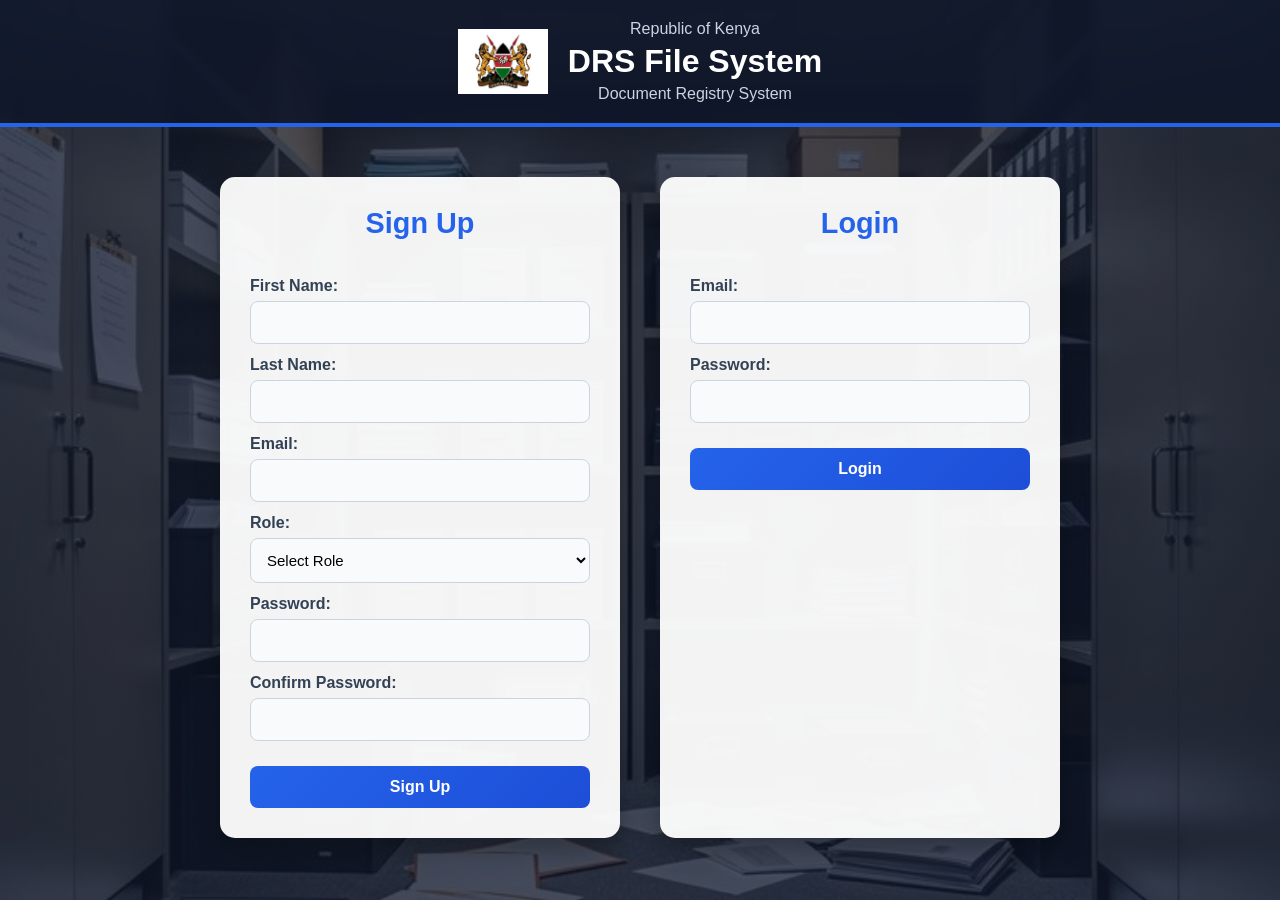
<file: Frontend/index.html>
<!DOCTYPE html>
<html lang="en">
<head>
    <meta charset="UTF-8">
    <meta name="viewport" content="width=device-width, initial-scale=1.0">
    <title>DRS_File_System</title>
    <link rel="stylesheet" href="style.css">
</head>
<body>
    <header>
        <img src="coat_of_arms.jpg" alt="Coat of Arms" class="coat-of-arms">
        <div>
            <p>Republic of Kenya</p>
            <h1>DRS File System</h1>
            <p>Document Registry System</p>
        </div>
    </header>
    <main>
        <div>
            <h2>Sign Up</h2>
            <form id="signupForm">
                <label for="firstName">First Name:</label>
                <input type="text" id="firstName" name="firstName" required>

                <label for="lastName">Last Name:</label>
                <input type="text" id="lastName" name="lastName" required>

                <label for="email">Email:</label>
                <input type="email" id="email" name="email" required>

                <label for="role">Role:</label>
                <select id="role" name="role" required>
                    <option value="">Select Role</option>
                    <option value="Admin">Admin</option>
                    <option value="Department Head">Department Head</option>
                    <option value="Officer">Officer</option>
                    <option value="Registry">Registry</option>
                </select>

                <label for="deptId" id="deptIdLabel" style="display:none;">Department:</label>
                <select id="deptId" name="deptId" style="display:none;">
                    <option value="">Select Department</option>
                    <!-- Options populated dynamically via JS -->
                </select>

                <label for="password">Password:</label>
                <input type="password" id="password" name="password" required>

                <label for="confirm_password">Confirm Password:</label>
                <input type="password" id="confirm_password" name="confirm_password" required>

                <button type="submit">Sign Up</button>
            </form>
        </div>

        <div>
            <h2>Login</h2>
            <form id="loginForm">
                <label for="loginEmail">Email:</label>
                <input type="email" id="loginEmail" name="email" required>

                <label for="loginPassword">Password:</label>
                <input type="password" id="loginPassword" name="password" required>

                <button type="submit">Login</button>
            </form>
        </div>
    </main>

    <script>
        const API = 'http://127.0.0.1:5000';

        document.addEventListener('DOMContentLoaded', function () {
            const signupForm = document.querySelector('#signupForm');
            const loginForm = document.querySelector('#loginForm');
            const roleSelect = document.getElementById('role');
            const deptLabel = document.getElementById('deptIdLabel');
            const deptSelect = document.getElementById('deptId');

            // Registered once, at page load — not inside the submit handler
            roleSelect.addEventListener('change', function () {
                const role = this.value;

                if (role === 'Department Head' || role === 'Officer') {
                    deptLabel.style.display = 'block';
                    deptSelect.style.display = 'block';

                    fetch(`${API}/Department/departments`)
                        .then(response => response.json())
                        .then(data => {
                            deptSelect.innerHTML =
                                '<option value="">Select Department</option>' +
                                data.map(dept =>
                                    `<option value="${dept.deptId}">${dept.deptName}</option>`
                                ).join('');
                        })
                        .catch(error => console.error('Error fetching departments:', error));
                } else {
                    deptLabel.style.display = 'none';
                    deptSelect.style.display = 'none';
                    deptSelect.innerHTML = '<option value="">Select Department</option>';
                }
            });

            signupForm.addEventListener('submit', function (event) {
                event.preventDefault();

                const password = document.getElementById('password').value;
                const confirmPassword = document.getElementById('confirm_password').value;

                if (password !== confirmPassword) {
                    alert("Passwords do not match!");
                    return;
                }
                if (password.length < 6) {
                    alert("Password must be at least 6 characters long!");
                    return;
                }
                if (!signupForm.role.value || signupForm.email.value.trim() === "") {
                    alert("Please fill in all required fields!");
                    return;
                }

                const emailPattern = /^[^\s@]+@[^\s@]+\.[^\s@]+$/;
                if (!emailPattern.test(signupForm.email.value)) {
                    alert("Please enter a valid email address!");
                    return;
                }

                // If role requires a department, make sure one was actually picked
                const roleValue = signupForm.role.value;
                if ((roleValue === 'Department Head' || roleValue === 'Officer') && !deptSelect.value) {
                    alert("Please select a department!");
                    return;
                }

                const body = {
                    firstName: signupForm.firstName.value,
                    lastName: signupForm.lastName.value,
                    email: signupForm.email.value,
                    password: signupForm.password.value,
                    role: signupForm.role.value,
                    deptId: deptSelect.value || null
                };

                fetch(`${API}/Auth/signup`, {
                    method: 'POST',
                    headers: { 'Content-Type': 'application/json' },
                    body: JSON.stringify(body)
                })
                    .then(response => response.json())
                    .then(data => {
                        console.log('Server response:', data);
                        if (data.error) {
                            alert(data.error);
                            return;
                        }
                        alert(data.message);
                    })
                    .catch(error => console.error('Error:', error));
            });

            loginForm.addEventListener('submit', function (event) {
                event.preventDefault();

                const body = {
                    email: loginForm.loginEmail.value,
                    password: loginForm.loginPassword.value
                };

                fetch(`${API}/Auth/login`, {
                    method: 'POST',
                    headers: { 'Content-Type': 'application/json' },
                    body: JSON.stringify(body)
                })
                    .then(response => response.json())
                    .then(data => {
                        console.log('Server response:', data);
                        if (data.error) {
                            alert(data.error);
                            return;
                        }
                        sessionStorage.setItem('currentUser', JSON.stringify(data));

                        if (data.roles === 'Registry') {
                            window.location.href = 'registry.html';
                        } else if (data.roles === 'Admin') {
                            window.location.href = 'Admin.html';
                        } else if (data.roles === 'Department Head') {
                            window.location.href = 'Department.html';
                        } else if (data.roles === 'Officer') {
                            window.location.href = 'Officers.html';
                        } else {
                            alert('Unknown role: ' + data.roles);
                        }
                    })
                    .catch(error => console.error('Error:', error));
            });
        });
    </script>
</body>
</html>
</file>
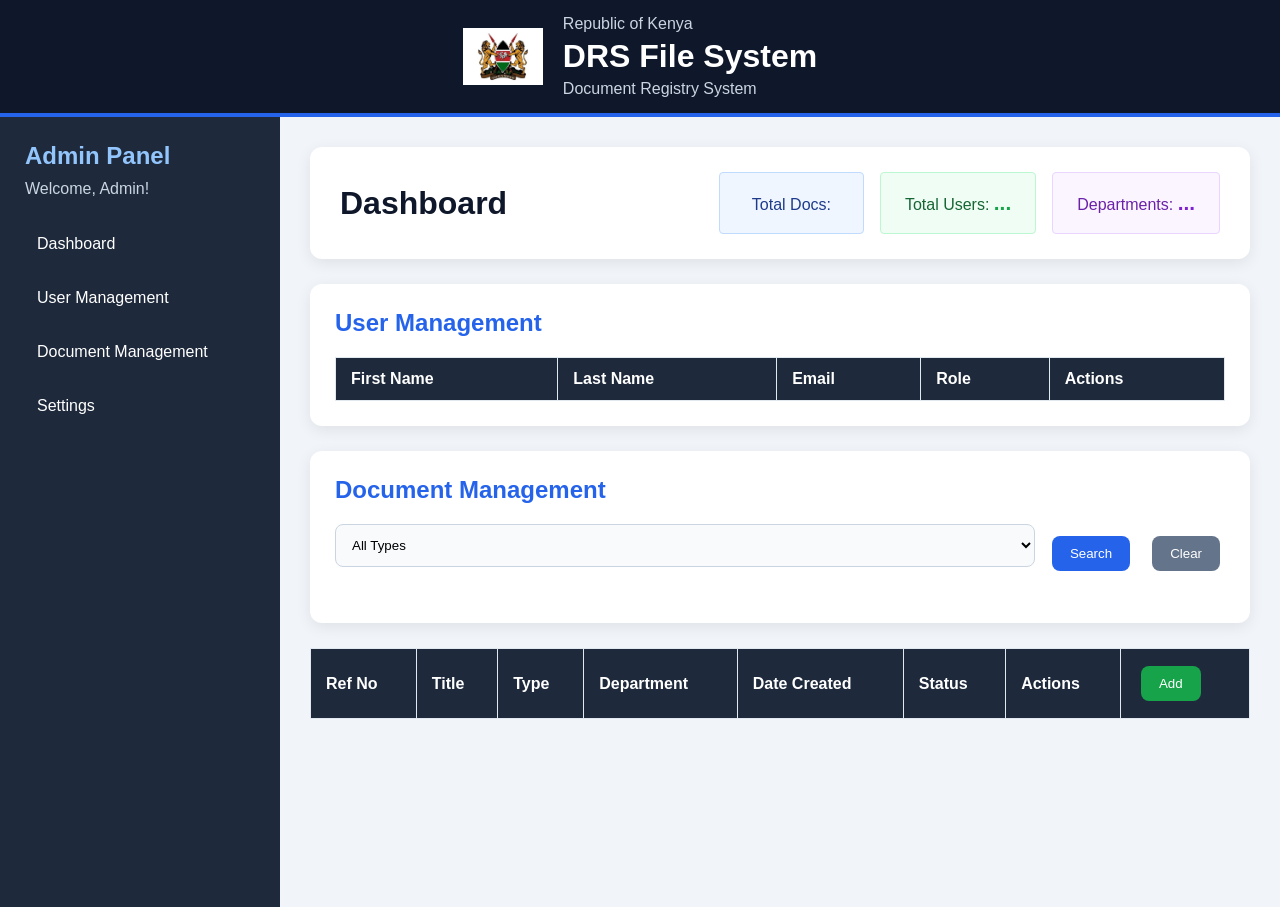
<file: Frontend/Admin.html>
<!DOCTYPE html>
<html lang="en">
<head>
    <meta charset="UTF-8">
    <meta name="viewport" content="width=device-width, initial-scale=1.0">
    <title>DRS File System - Admin</title>
    <link rel="stylesheet" href="admin.css">
</head>
<body id="Body">
    <header>
        <img src="coat_of_arms.jpg" alt="Coat of Arms" class="coat-of-arms">
        <div>
            <p>Republic of Kenya</p>
            <h1>DRS File System</h1>
            <p>Document Registry System</p>
        </div>
    </header>
    
        
        <aside>
            <h2>Admin Panel</h2>
            <p>Welcome, Admin!</p>
            <ul>
                <li><a href="#Body">Dashboard</a></li>
                <li><a href="#userManagement">User Management</a></li>
                <li><a href="#document_management">Document Management</a></li>
                <li><a href="#Settings">Settings</a></li>
            </ul>
        </aside>
        <main>
          <div id="dashboard">
    <h2>Dashboard</h2>

    <div class="stats-container" id="Numbers">

        <div class="stat-card docs">
            <p>Total Docs: <span id="totalDocs"></span></p>
        </div>

        <div class="stat-card users">
            <p>Total Users: <span id="totalUsers">...</span></p>
        </div>

        <div class="stat-card departments">
            <p>Departments: <span id="totalDepartments">...</span></p>
        </div>

    </div>
</div>
            <div id="userManagement">
                <h2>User Management</h2>
                <table>
                    <thead>
                        <tr>
                            <th>First Name</th>
                            <th>Last Name</th>
                            <th>Email</th>
                            <th>Role</th>
                            <th>Actions</th>
                           
                        </tr>
                    </thead>
                    <tbody id="usersTableBody">
    <!-- rows injected by JS -->
</tbody>
                </table>
            </div>
            <div id="document_management">
                
                 <h2>Document Management</h2>
    
    <div style="display:flex; gap:12px; align-items:center; margin-bottom:16px;">
        <select id="filterDocType">
            <option value="">All Types</option>
            <option value="report">Report</option>
            <option value="notice">Notice</option>
            <option value="discussion">Discussion</option>
            <option value="request">Request</option>
        </select>
        <button onclick="searchDocuments()">Search</button>
        <button onclick="loadDocuments()" style="background:#64748b;">Clear</button>
    </div>
</div>
    <table>
        <thead>
            <tr>
                <th>Ref No</th>
                <th>Title</th>
                <th>Type</th>
                <th>Department</th>
                <th>Date Created</th>
                <th>Status</th>
                <th>Actions</th>
               <th><button onclick="addDocument('${doc.docId}', this)">Add</button></th>
            </tr>
        </thead>
        <tbody id="docsTableBody">
            <!-- rows injected by JS -->
        </tbody>
    </table>
            

        </main>
</body>
<script>
function formatDate(dateString) {
    const date = new Date(dateString);
    return date.toLocaleDateString('en-GB', {
        day: '2-digit',
        month: '2-digit',
        year: 'numeric'
    });
}    
function searchDocuments() {
    const docType = document.getElementById('filterDocType').value;

    if (!docType) {
        loadDocuments();  
        return;
    }
    

    fetch('http://127.0.0.1:5000/Admin/search_documents', {
        method: 'POST',
        headers: { 'Content-Type': 'application/json' },
        body: JSON.stringify({ docType: docType })
    })
    .then(r => r.json())
    .then(data => {
        const tbody = document.getElementById('docsTableBody');
        tbody.innerHTML = '';

        if (data.length === 0) {
            tbody.innerHTML = `
                <tr>
                    <td colspan="7" style="text-align:center; padding:30px; color:#64748b;">
                        No ${docType}s found.
                    </td>
                </tr>
            `;
            return;
        }

       data.forEach(doc => {
        
    const row = document.createElement('tr');
    row.innerHTML = `
    <td>${doc.refNo}</td>
    <td>${doc.title}</td>
    <td>${doc.docType}</td>
    <td>${doc.department ?? 'N/A'}</td>
    <td>${formatDate(doc.dateCreated)}</td>
    <td>${doc.status ?? 'N/A'}</td>
    <td>
        <button onclick="viewDoc('${doc.docId}')">View</button>
        <button onclick="changeStatus('${doc.docId}', '${doc.docType}', '${doc.status}')">Status</button>
        <button onclick="deleteDoc('${doc.docId}', this)">Delete</button>
    </td>
`;
    tbody.appendChild(row);
});
    })
    .catch(error => console.error('Error searching documents:', error));
}    
function addDocument() {
    const modal = document.createElement('div');
    modal.classList.add('modal-overlay');
    modal.style.cssText = `
        position: fixed; inset: 0;
        background: rgba(0,0,0,0.5);
        display: flex; align-items: center; justify-content: center;
        z-index: 1000;
    `;
    modal.innerHTML = `
        <div style="background:white; padding:32px; border-radius:12px; width:450px; 
                    box-shadow:0 8px 32px rgba(0,0,0,0.2); max-height:90vh; overflow-y:auto;">
            <h3 style="margin-bottom:20px; color:#1e293b;">Add Document</h3>

            <!-- Core document fields -->
            <label>Ref No</label>
            <input id="doc-refNo" placeholder="e.g. REF/001/2026">

            <label>Title</label>
            <input id="doc-title" placeholder="Document title">

            <label>Document Type</label>
            <select id="doc-type" onchange="toggleTypeFields()">
                <option value="">Select Type</option>
                <option value="report">Report</option>
                <option value="notice">Notice</option>
                <option value="discussion">Discussion</option>
                <option value="request">Request</option>
            </select>

            <label>Department ID</label>
            <input id="doc-deptId" placeholder="e.g. DEPT001">

            <label>File Path</label>
            <input id="doc-filePath" placeholder="e.g. /files/doc.pdf">

            <label>External?</label>
            <select id="doc-isExternal">
                <option value="0">No</option>
                <option value="1">Yes</option>
            </select>

            <!-- Type-specific fields — shown/hidden by toggleTypeFields() -->
            <div id="report-fields" style="display:none;">
                <hr style="margin:16px 0; border-color:#e2e8f0;">
                <h4 style="color:#475569; margin-bottom:12px;">Report Details</h4>
                <label>Creator ID</label>
                <input id="doc-creatorId" placeholder="Creator user ID">
                <label>Availability</label>
                <select id="doc-availability">
                    <option value="1">Public</option>
                    <option value="0">Private</option>
                </select>
            </div>

            <div id="notice-fields" style="display:none;">
                <hr style="margin:16px 0; border-color:#e2e8f0;">
                <h4 style="color:#475569; margin-bottom:12px;">Notice Details</h4>
                <label>Sender ID</label>
                <input id="doc-notice-sender" placeholder="Sender user ID">
                <label>Subject</label>
                <input id="doc-subject" placeholder="Notice subject">
            </div>

            <div id="discussion-fields" style="display:none;">
                <hr style="margin:16px 0; border-color:#e2e8f0;">
                <h4 style="color:#475569; margin-bottom:12px;">Discussion Details</h4>
                <label>Host ID</label>
                <input id="doc-hostId" placeholder="Host user ID">
                <label>Agenda</label>
                <input id="doc-agenda" placeholder="Discussion agenda">
                <label>Is Discussed?</label>
                <select id="doc-isDiscussed">
                    <option value="0">No</option>
                    <option value="1">Yes</option>
                </select>
            </div>

            <div id="request-fields" style="display:none;">
                <hr style="margin:16px 0; border-color:#e2e8f0;">
                <h4 style="color:#475569; margin-bottom:12px;">Request Details</h4>
                <label>Sender ID</label>
                <input id="doc-request-sender" placeholder="Sender user ID">
                <label>Receiver ID</label>
                <input id="doc-receiver" placeholder="Receiver user ID">
                <label>Status</label>
                <select id="doc-status">
                    <option value="pending">Pending</option>
                    <option value="approved">Approved</option>
                    <option value="rejected">Rejected</option>
                </select>
            </div>

            <div style="margin-top:24px; display:flex; gap:10px; justify-content:flex-end;">
                <button onclick="this.closest('.modal-overlay').remove()" 
                        style="background:#64748b;">Cancel</button>
                <button onclick="submitDocument(this)">Add Document</button>
            </div>
        </div>
    `;
    document.body.appendChild(modal);
}

function toggleTypeFields() {
    // hide all type sections first
    ['report-fields', 'notice-fields', 'discussion-fields', 'request-fields']
        .forEach(id => document.getElementById(id).style.display = 'none');

    const type = document.getElementById('doc-type').value;
    if (type) {
        document.getElementById(`${type}-fields`).style.display = 'block';
    }
}

function submitDocument(btn) {
    const modal = btn.closest('.modal-overlay');
    const docType = document.getElementById('doc-type').value;

    if (!docType) { alert('Please select a document type.'); return; }

    // core fields every document has
    const body = {
        refNo:      document.getElementById('doc-refNo').value,
        title:      document.getElementById('doc-title').value,
        docType:    docType,
        deptId:     document.getElementById('doc-deptId').value,
        filePath:   document.getElementById('doc-filePath').value,
        isExternal: document.getElementById('doc-isExternal').value,
    };

    // type-specific fields
    if (docType === 'report') {
        body.creatorId    = document.getElementById('doc-creatorId').value;
        body.availability = document.getElementById('doc-availability').value;
    } else if (docType === 'notice') {
        body.sender  = document.getElementById('doc-notice-sender').value;
        body.subject = document.getElementById('doc-subject').value;
    } else if (docType === 'discussion') {
        body.hostId      = document.getElementById('doc-hostId').value;
        body.agenda      = document.getElementById('doc-agenda').value;
        body.isDiscussed = document.getElementById('doc-isDiscussed').value;
    } else if (docType === 'request') {
        body.sender   = document.getElementById('doc-request-sender').value;
        body.receiver = document.getElementById('doc-receiver').value;
        body.status   = document.getElementById('doc-status').value;
    }

    fetch('http://127.0.0.1:5000/Admin/add_document', {
        method: 'POST',
        headers: { 'Content-Type': 'application/json' },
        body: JSON.stringify(body)
    })
    .then(r => r.json())
    .then(data => {
        if (data.message) {
            alert('Document added successfully');
            modal.remove();
            loadDocuments();
        } else {
            alert(data.error || 'Failed to add document');
        }
    })
    .catch(error => console.error('Error:', error));
}
    function loadDocuments() {
    fetch('http://127.0.0.1:5000/Admin/manage_files', {
        method: 'GET',
        headers: { 'Content-Type': 'application/json' }
    })
    .then(r => r.json())
    .then(data => {
        const tbody = document.getElementById('docsTableBody');
        tbody.innerHTML = '';

    if (data.length === 0) {
    tbody.innerHTML = `
        <tr>
            <td></td>
            <td></td>
            <td></td>
            <td></td>
            <td></td>
            <td></td>
            <td>
                <button onclick="addDocument()">+ Add Document</button>
            </td>
        </tr>
    `;
    return;
}

        data.forEach(doc => {
            const row = document.createElement('tr');
            row.innerHTML = `
                <td>${doc.refNo}</td>
                <td>${doc.title}</td>
                <td>${doc.docType}</td>
                <td>${doc.department ?? 'N/A'}</td>
                <td>${formatDate(doc.dateCreated)}</td>
                <td>${doc.status ?? 'N/A'}</td>
                <td>
                    <button onclick="viewDoc('${doc.docId}')">View</button>
                    <button onclick="deleteDoc('${doc.docId}', this)">Delete</button>
                    
                    
                </td>
            `;
            tbody.appendChild(row);
        });
    })
    .catch(error => console.error('Error fetching documents:', error));
}
function viewDoc(docId) {
    fetch('http://127.0.0.1:5000/Admin/view_document', {
        method: 'POST',
        headers: { 'Content-Type': 'application/json' },
        body: JSON.stringify({ docId: docId })
    })
    .then(r => r.json())
    .then(doc => {
        if (doc.error) { alert(doc.error); return; }

        // build type-specific rows
        let detailRows = '';
        if (doc.details) {
            detailRows = Object.entries(doc.details).map(([key, val]) => `
                <tr>
                    <td style="font-weight:600; color:#475569; width:140px;">${key}</td>
                    <td>${val ?? 'N/A'}</td>
                </tr>
            `).join('');
        }

        const modal = document.createElement('div');
        modal.classList.add('modal-overlay');
        modal.style.cssText = `
            position: fixed; inset: 0;
            background: rgba(0,0,0,0.5);
            display: flex; align-items: center; justify-content: center;
            z-index: 1000;
        `;
        modal.innerHTML = `
            <div style="background:white; padding:32px; border-radius:12px; width:480px;
                        box-shadow:0 8px 32px rgba(0,0,0,0.2); max-height:90vh; overflow-y:auto;">
                <h3 style="margin-bottom:20px; color:#1e293b;">${doc.title}</h3>

                <table style="width:100%; border-collapse:collapse; margin-bottom:16px;">
                    <tr>
                        <td style="font-weight:600; color:#475569; width:140px; padding:8px 0;">Doc ID</td>
                        <td>${doc.docId}</td>
                    </tr>
                    <tr>
                        <td style="font-weight:600; color:#475569; padding:8px 0;">Type</td>
                        <td>${doc.docType}</td>
                    </tr>
                    <tr>
                        <td style="font-weight:600; color:#475569; padding:8px 0;">Ref No</td>
                        <td>${doc.refNo ?? 'N/A'}</td>
                    </tr>
                    <tr>
                        <td style="font-weight:600; color:#475569; padding:8px 0;">Department</td>
                        <td>${doc.department}</td>
                    </tr>
                    <tr>
                        <td style="font-weight:600; color:#475569; padding:8px 0;">Date Created</td>
                        <td>${doc.dateCreated}</td>
                    </tr>
                    <tr>
                        <td style="font-weight:600; color:#475569; padding:8px 0;">File Path</td>
                        <td>${doc.filePath ?? 'N/A'}</td>
                    </tr>
                    <tr>
                        <td style="font-weight:600; color:#475569; padding:8px 0;">External</td>
                        <td>${doc.isExternal ? 'Yes' : 'No'}</td>
                    </tr>
                </table>

                <hr style="border-color:#e2e8f0; margin-bottom:16px;">
                <h4 style="color:#475569; margin-bottom:12px;">
                    ${doc.docType.charAt(0).toUpperCase() + doc.docType.slice(1)} Details
                </h4>
                <table style="width:100%; border-collapse:collapse;">
                    ${detailRows}
                </table>

                <div style="margin-top:24px; display:flex; justify-content:flex-end;">
                    <button onclick="this.closest('.modal-overlay').remove()"
                            style="background:#64748b;">Close</button>
                </div>
            </div>
        `;
        document.body.appendChild(modal);
    })
    .catch(error => console.error('Error:', error));
}
function changeStatus(docId, docType, currentStatus) {
    // notices have no status to change
    if (docType === 'notice') {
        alert('Notices do not have a changeable status.');
        return;
    }

    // build status options based on doc type
    let options = '';
    if (docType === 'request') {
        options = `
            <option value="received"  ${currentStatus==='received'  ? 'selected':''}>Received</option>
            <option value="pending"   ${currentStatus==='pending'   ? 'selected':''}>Pending</option>
            <option value="rejected"  ${currentStatus==='rejected'  ? 'selected':''}>Rejected</option>
        `;
    } else if (docType === 'report') {
        options = `
            <option value="Public"  ${currentStatus==='Public'  ? 'selected':''}>Public</option>
            <option value="Private" ${currentStatus==='Private' ? 'selected':''}>Private</option>
        `;
    } else if (docType === 'discussion') {
        options = `
            <option value="Discussed" ${currentStatus==='Discussed' ? 'selected':''}>Discussed</option>
            <option value="Pending"   ${currentStatus==='Pending'   ? 'selected':''}>Pending</option>
        `;
    }

    const modal = document.createElement('div');
    modal.classList.add('modal-overlay');
    modal.style.cssText = `
        position: fixed; inset: 0;
        background: rgba(0,0,0,0.5);
        display: flex; align-items: center; justify-content: center;
        z-index: 1000;
    `;
    modal.innerHTML = `
        <div style="background:white; padding:32px; border-radius:12px; width:380px;
                    box-shadow:0 8px 32px rgba(0,0,0,0.2);">
            <h3 style="margin-bottom:20px; color:#1e293b;">Change Status</h3>
            <p style="color:#64748b; margin-bottom:16px;">
                Document ID: <strong>${docId}</strong> &nbsp;|&nbsp; Type: <strong>${docType}</strong>
            </p>
            <label>New Status</label>
            <select id="new-status">
                ${options}
            </select>
            <div style="margin-top:20px; display:flex; gap:10px; justify-content:flex-end;">
                <button onclick="this.closest('.modal-overlay').remove()"
                        style="background:#64748b;">Cancel</button>
                <button onclick="saveStatus(${docId}, this)">Save</button>
            </div>
        </div>
    `;
    document.body.appendChild(modal);
}

function saveStatus(docId, btn) {
    const modal = btn.closest('.modal-overlay');
    const newStatus = document.getElementById('new-status').value;

    fetch('http://127.0.0.1:5000/Admin/change_status', {
        method: 'PUT',
        headers: { 'Content-Type': 'application/json' },
        body: JSON.stringify({ docId: docId, status: newStatus })
    })
    .then(r => r.json())
    .then(data => {
        if (data.message) {
            alert('Status updated successfully');
            modal.remove();
            loadDocuments();
        } else {
            alert(data.error || 'Failed to update status');
        }
    })
    .catch(error => console.error('Error:', error));
}

function deleteDoc(docId, btn) {
    if (!confirm('Delete this document?')) return;

    fetch('http://127.0.0.1:5000/Admin/delete_document', {
        method: 'DELETE',
        headers: { 'Content-Type': 'application/json' },
        body: JSON.stringify({ docId: docId })
    })
    .then(r => r.json())
    .then(data => {
        if (data.message) btn.closest('tr').remove();
        else alert(data.error || 'Failed to delete document');
    })
    .catch(error => console.error('Error:', error));
}
    function deleteUser(email, btn) {
        if (!confirm('Are you sure you want to delete this user?')) return;
        fetch('http://127.0.0.1:5000/Admin/delete_user', {
            method: 'DELETE',
            headers: { 'Content-Type': 'application/json' },
            body: JSON.stringify({ email: email })
        })
        .then(r => r.json())
        .then(data => {
            if (data.message) btn.closest('tr').remove();
            else alert(data.error || 'Failed to delete user');
        })
        .catch(error => console.error('Error:', error));
    }

    function editUser(email, firstName, lastName, roles) {
        const modal = document.createElement('div');
        modal.classList.add('modal-overlay');
        modal.style.cssText = `
            position: fixed; inset: 0;
            background: rgba(0,0,0,0.5);
            display: flex; align-items: center; justify-content: center;
            z-index: 1000;
        `;
        modal.innerHTML = `
            <div style="background:white; padding:32px; border-radius:12px; width:400px; box-shadow:0 8px 32px rgba(0,0,0,0.2);">
                <h3 style="margin-bottom:20px; color:#1e293b;">Edit User</h3>
                <label>First Name</label>
                <input id="edit-firstName" value="${firstName}">
                <label>Last Name</label>
                <input id="edit-lastName" value="${lastName}">
                <label>Role</label>
                <select id="edit-role">
                    <option value="Admin"           ${roles==='Admin'           ? 'selected':''}>Admin</option>
                    <option value="Department Head" ${roles==='Department Head' ? 'selected':''}>Department Head</option>
                    <option value="Officer"         ${roles==='Officer'         ? 'selected':''}>Officer</option>
                    <option value="Registry"        ${roles==='Registry'        ? 'selected':''}>Registry</option>
                </select>
                <div style="margin-top:20px; display:flex; gap:10px; justify-content:flex-end;">
                    <button onclick="this.closest('.modal-overlay').remove()" style="background:#64748b;">Cancel</button>
                    <button onclick="saveUser('${email}', this)">Save</button>
                </div>
            </div>
        `;
        document.body.appendChild(modal);
    }

    function saveUser(email, btn) {
        const modal = btn.closest('.modal-overlay');
        const body = {
            email:     email,
            firstName: document.getElementById('edit-firstName').value,
            lastName:  document.getElementById('edit-lastName').value,
            roles:     document.getElementById('edit-role').value
        };
        fetch('http://127.0.0.1:5000/Admin/update_user', {
            method: 'PUT',
            headers: { 'Content-Type': 'application/json' },
            body: JSON.stringify(body)
        })
        .then(r => r.json())
        .then(data => {
            console.log('Update response:', data);
            if (data.message) {
                alert('User updated successfully');
                modal.remove();
                location.reload();
            } else {
                alert(data.error || 'Failed to update user');
            }
        })
        .catch(error => console.error('Error:', error));
    }

    document.addEventListener('DOMContentLoaded', function(){
        fetch('http://127.0.0.1:5000/Admin/get_stats', {
            method: 'GET',
            headers: { 'Content-Type': 'application/json' }
        })
        
        .then(r => r.json())
        .then(data => {
            document.getElementById('totalDocs').textContent        = data.totalDocs;
            document.getElementById('totalUsers').textContent       = data.totalUsers;
            document.getElementById('totalDepartments').textContent = data.totalDepartments;
        })
        .catch(error => console.error('Error fetching stats:', error));

        fetch('http://127.0.0.1:5000/Admin/manage_users', {
            method: 'GET',
            headers: { 'Content-Type': 'application/json' }
        })
        .then(r => r.json())
        .then(data => {
            const tbody = document.getElementById('usersTableBody');
            tbody.innerHTML = '';
            data.forEach(user => {
                const row = document.createElement('tr');
                row.innerHTML = `
                    <td>${user.firstName}</td>
                    <td>${user.lastName}</td>
                    <td>${user.email}</td>
                    <td>${user.roles}</td>
                    <td>
                        <button onclick="editUser('${user.email}', '${user.firstName}', '${user.lastName}', '${user.roles}')">Edit</button>
                        <button onclick="deleteUser('${user.email}', this)">Delete</button>
                    </td>
                `;
                tbody.appendChild(row);
            });
        })
        .catch(error => console.error('Error fetching users:', error));
        loadDocuments();
    });
</script>
</html>
</file>
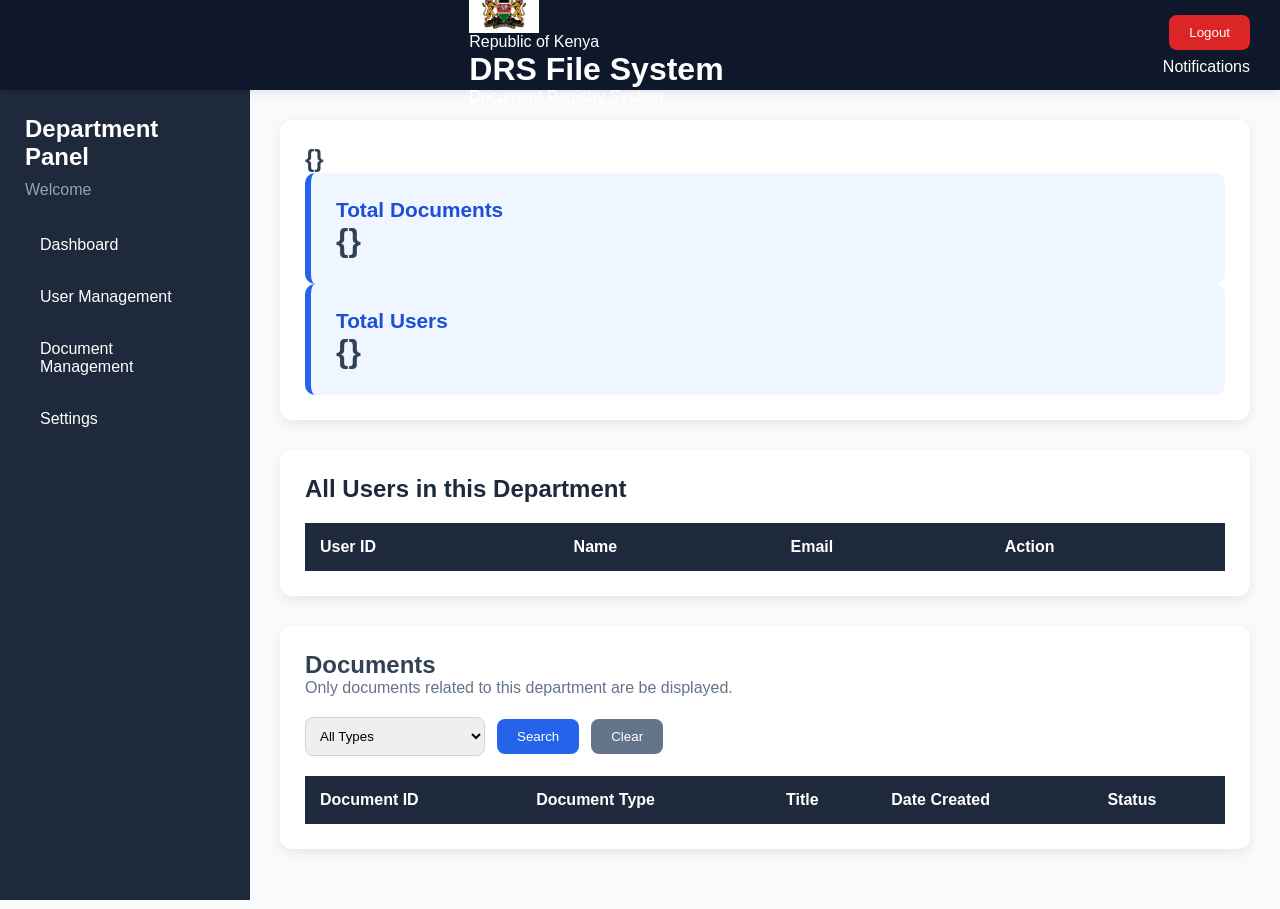
<file: Frontend/Department.html>
<!DOCTYPE html>
<html lang="en">
<head>
    <meta charset="UTF-8">
    <meta name="viewport" content="width=device-width, initial-scale=1.0">
    <title>Department</title>
    <link rel="stylesheet" href="department.css">    
</head>
<body>
    <header>
        <div>

        </div>
        <div>
            <img src="coat_of_arms.jpg" alt="Coat of Arms" class="coat-of-arms">
            <p>Republic of Kenya</p>
            <h1>DRS File System</h1>
            <p>Document Registry System</p>
        </div>
        <div class="leftSide">
            <button id="logoutButton">Logout</button>
            <p>Notifications</p>
        </div>
    </header>
    
        <aside>
            <h2>Department Panel</h2>
            <p>Welcome</p>
            <ul>
                <li><a href="#Body">Dashboard</a></li>
                <li><a href="#users">User Management</a></li>
                <li><a href="#documents">Document Management</a></li>
                <li><a href="#Settings">Settings</a></li>
            </ul>
        </aside>
        <main>
                 <div class="cards">
                    <h2 id="deptName">{}</h2>
                    <div class="card">
                      <h4>Total Documents</h4>
                     <h1 id="totaldocs">{}</h1>
                     </div>

                <div class="card">
                      <h4>Total Users</h4>
                      <h1 id="totalusers">{}</h1>
                     </div>
                </div>
            
            <div id="users">
                <h2 id="deptName">All Users in this Department</h2>
                <table>
                    <thead>
                        <tr>
                            <th>User ID</th>
                            <th>Name</th>
                            <th>Email</th>
                            <th>Action</th>
                        </tr>
                    </thead>
                    <tbody id="userTableBody">
                        <!-- User rows will be dynamically added here -->
                    </tbody>
                </table>
            </div>
            <div id="documents">
                <h2>Documents</h2>
                <p>Only documents related to this department are be displayed.</p>
                <div style="display:flex; gap:12px; align-items:center; margin-bottom:16px;">
                     <select id="filterDocType">
                       <option value="">All Types</option>
                       <option value="report">Report</option>
                       <option value="notice">Notice</option>
                       <option value="discussion">Discussion</option>
                       <option value="request">Request</option>
                     </select>
                     <button onclick="searchDocuments()">Search</button>
                     <button onclick="loadDocuments()" style="background:#64748b;">Clear</button>
                </div>
                <table>
                    <thead>
                        <tr>
                            <th>Document ID</th>
                            <th>Document Type</th>
                            <th>Title</th>
                            <th>Date Created</th>
                            <th>Status</th>
                        </tr>
                    </thead>
                    <tbody id="docsTableBody">
                        <!-- Document rows will be dynamically added here -->
                    </tbody>
                </table>
            </div>
        </main>
    </body>
    <script>

        function formatDate(dateString) {
            const date = new Date(dateString);
            return date.toLocaleDateString('en-GB', {
                day: '2-digit',
                month: '2-digit',
                year: 'numeric'
            });
        }
     function searchDocuments() {
    const docType = document.getElementById('filterDocType').value;

    if (!docType) {
        loadDocuments();  
        return;
    }
    

    fetch('http://127.0.0.1:5000/Admin/search_documents', {
        method: 'POST',
        headers: { 'Content-Type': 'application/json' },
        body: JSON.stringify({ docType: docType })
    })
    .then(r => r.json())
    .then(data => {
        const tbody = document.getElementById('docsTableBody');
        tbody.innerHTML = '';

        if (data.length === 0) {
            tbody.innerHTML = `
                <tr>
                    <td colspan="7" style="text-align:center; padding:30px; color:#64748b;">
                        No ${docType}s found.
                    </td>
                </tr>
            `;
            return;
        }

       data.forEach(doc => {
        
    const row = document.createElement('tr');
    row.innerHTML = `
    <td>${doc.refNo}</td>
    <td>${doc.title}</td>
    <td>${doc.docType}</td>
    <td>${doc.department ?? 'N/A'}</td>
    <td>${formatDate(doc.dateCreated)}</td>
    <td>${doc.status ?? 'N/A'}</td>
    <td>
        <button onclick="viewDoc('${doc.docId}')">View</button>
        <button onclick="changeStatus('${doc.docId}', '${doc.docType}', '${doc.status}')">Status</button>
        <button onclick="deleteDoc('${doc.docId}', this)">Delete</button>
    </td>
`;
    tbody.appendChild(row);
});
    })
    .catch(error => console.error('Error searching documents:', error));
}    
       const currentUser = JSON.parse(sessionStorage.getItem('currentUser'));
       fetch(`http://127.0.0.1:5000/Department/department_members/${currentUser.UserId}`)
       .then(response => response.json())
       .then(data => {
        document.getElementById('deptName').textContent = `Users in ${data[0].deptName} Department`;
        const tbody = document.getElementById('userTableBody');
        tbody.innerHTML = ''; // Clear existing rows
     tbody.innerHTML = data.map(user => `
            <tr>
                <td>${user.UserId}</td>
                <td>${user.firstName} ${user.lastName}</td>
                <td>${user.email}</td>
                <td><button onclick="deleteUser(${user.UserId})">Delete</button></td>
                
            </tr>
        `).join('');


        const totalmembers = data.length;
        document.getElementById('totalusers').textContent = totalmembers;

       })
         .catch(error => console.error('Error fetching department members:', error));

         

       fetch(`http://127.0.0.1:5000/Department/department_documents/${currentUser.UserId}`)
         .then(response => response.json())
         .then(data => {
             const tbody = document.getElementById('docsTableBody');
             tbody.innerHTML = ''; 
             const totaldocs = data.length;
             document.getElementById('totaldocs').textContent = totaldocs;

             data.forEach(doc => {
                 const row = document.createElement('tr');
                 row.innerHTML = `
                     <td>${doc.docId}</td>
                     <td>${doc.docType}</td>
                     <td>${doc.title}</td>
                     <td>${formatDate(doc.dateCreated)}</td>
                     <td>${doc.status}</td>
                 `;
                 tbody.appendChild(row);
             });
         })
         .catch(error => console.error('Error fetching documents:', error));
    </script>
    </html>
</file>
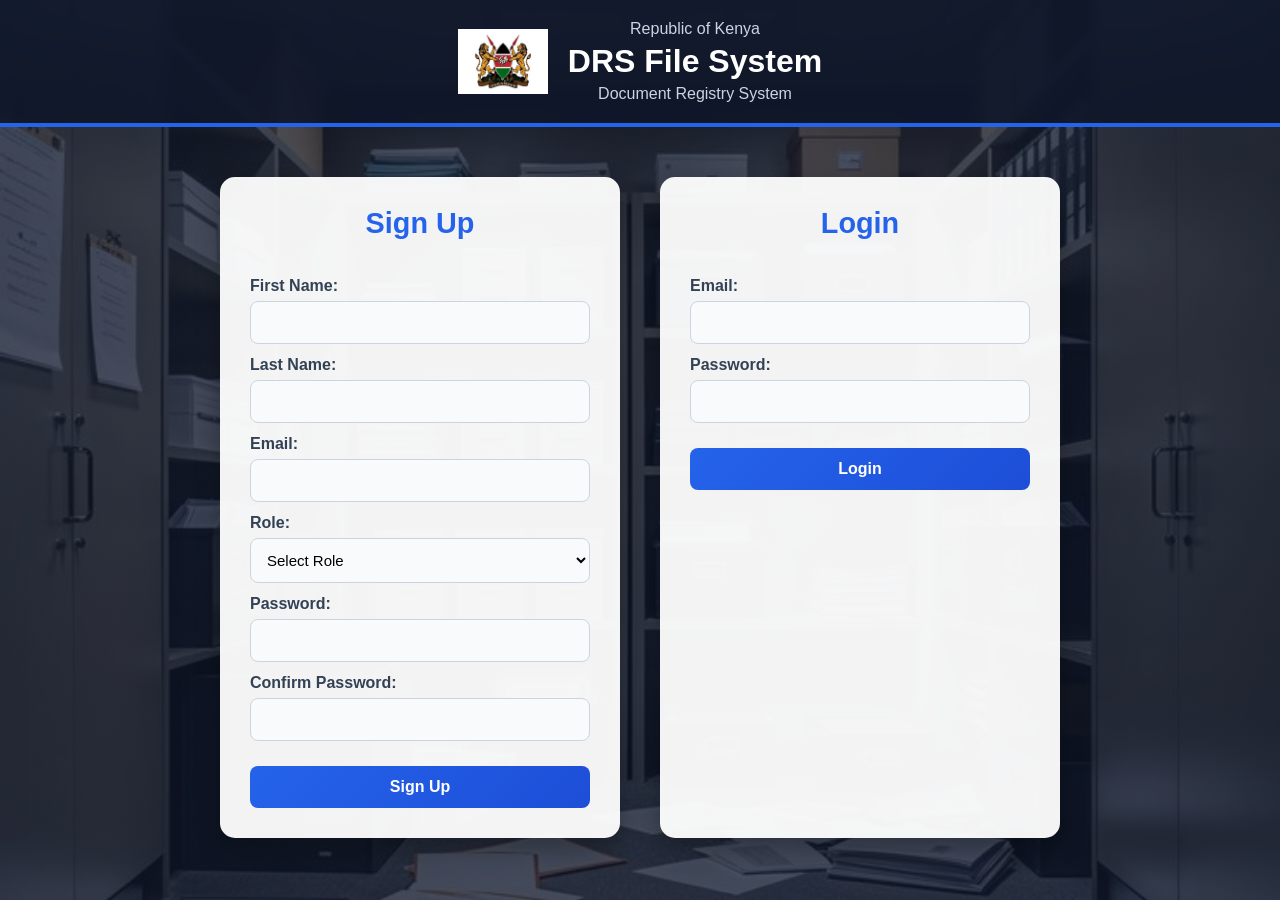
<file: Frontend/registry.html>
<!DOCTYPE html>
<html lang="en">

<head>
  <meta charset="UTF-8">
  <meta name="viewport" content="width=device-width, initial-scale=1.0">
  <link rel="stylesheet" href="registry.css">
  <title>DRS - Registry</title>

</head>

<body>

  <!-- DASHBOARD -->
  <div class="dashboard" id="dashboard">
    <div class="header">
      <h2>Registry Dashboard</h2>
      <div style="display:flex; align-items:center; gap:16px;">
        <span class="welcome" id="welcomeText"></span>
        <button class="btn btn-red btn-small" onclick="handleLogout()">Logout</button>
      </div>
    </div>

    <div class="content">
      <div class="actions">
        <button class="btn btn-small" onclick="openModal('registerModal')">+ Register Document</button>
        <button class="btn btn-green btn-small" onclick="openModal('routeModal')">→ Route Document</button>
      </div>

      <div class="tabs">
        <div class="tab active" onclick="loadDocs('Received', this)">Received</div>
        <div class="tab" onclick="loadDocs('Registered', this)">Registered</div>
        <div class="tab" onclick="loadDocs('Routed', this)">Routed</div>
        <div class="tab" onclick="loadDocs('Under Review', this)">Under Review</div>
        <div class="tab" onclick="loadDocs('Approved', this)">Approved</div>
      </div>

      <table>
        <thead>
          <tr>
            <th>Doc ID</th>
            <th>Ref No</th>
            <th>Title</th>
            <th>Type</th>
            <th>Date Created</th>
            <th>Department</th>
            <th>Status</th>
          </tr>
        </thead>
        <tbody id="docsTable">
          <tr class="empty-row">
            <td colspan="7">Select a tab to load documents</td>
          </tr>
        </tbody>
      </table>
    </div>
  </div>

  <!-- REGISTER MODAL — now takes a Doc ID -->
  <div class="modal" id="registerModal">
    <div class="modal-box">
      <h3>Register Received Document</h3>
      <label>Document ID</label>
      <input type="number" id="regDocId" placeholder="Enter ID of received document">
      <p style="font-size:12px; color:#666; margin-top:-10px; margin-bottom:16px;">
        The document must already be in "Received" status
      </p>
      <div class="modal-actions">
        <button class="btn btn-small" onclick="handleRegister()">Register</button>
        <button class="btn btn-small btn-red" onclick="closeModal('registerModal')">Cancel</button>
      </div>
    </div>
  </div>

  <!-- ROUTE MODAL -->
  <div class="modal" id="routeModal">
    <div class="modal-box">
      <h3>Route Document</h3>
      <label>Document ID</label>
      <input type="number" id="routeDocId" placeholder="Enter document ID">
      <label>Route to Department ID</label>
      <input type="text" id="routeDeptId" placeholder="e.g. HR01">
      <div class="modal-actions">
        <button class="btn btn-green btn-small" onclick="handleRoute()">Route Document</button>
        <button class="btn btn-small btn-red" onclick="closeModal('routeModal')">Cancel</button>
      </div>
    </div>
  </div>

  <div class="toast" id="toast"></div>

  <script>
    const API = 'http://127.0.0.1:5000';
    let currentUser = null;

    // Check session on page load
    const savedUser = sessionStorage.getItem('currentUser');
    if (!savedUser) {
      window.location.href = 'index.html';
    } else {
      currentUser = JSON.parse(savedUser);
      document.getElementById('dashboard').style.display = 'block';
      document.getElementById('welcomeText').textContent =
        `Welcome, ${currentUser.email} (${currentUser.roles})`;
      loadDocs('Received', document.querySelector('.tab'));
    }

    function showToast(msg, type = 'success') {
      const t = document.getElementById('toast');
      t.textContent = msg;
      t.className = `toast ${type}`;
      t.style.display = 'block';
      setTimeout(() => t.style.display = 'none', 3500);
    }

    function openModal(id) { document.getElementById(id).classList.add('open'); }
    function closeModal(id) { document.getElementById(id).classList.remove('open'); }

    function getBadgeClass(status) {
      const map = {
        'Received': 'badge-received',
        'Registered': 'badge-registered',
        'Routed': 'badge-routed',
        'Under Review': 'badge-review',
        'Approved': 'badge-approved'
      };
      return map[status] || '';
    }

    async function loadDocs(status, tabEl) {
      document.querySelectorAll('.tab').forEach(t => t.classList.remove('active'));
      tabEl.classList.add('active');

      const tbody = document.getElementById('docsTable');
      tbody.innerHTML = '<tr class="empty-row"><td colspan="7">Loading...</td></tr>';

      try {
        const res = await fetch(`${API}/Registry/documents?status=${encodeURIComponent(status)}`);
        const data = await res.json();

        if (data.documents && data.documents.length > 0) {
          tbody.innerHTML = data.documents.map(doc => `
            <tr>
              <td>${doc.docId}</td>
              <td>${doc.refNo || '—'}</td>
              <td>${doc.title || '—'}</td>
              <td>${doc.docType || '—'}</td>
              <td>${doc.dateCreated ? doc.dateCreated.split('.')[0] : '—'}</td>
              <td>${doc.deptId || '—'}</td>
              <td><span class="badge ${getBadgeClass(doc.status)}">${doc.status}</span></td>
            </tr>
          `).join('');
        } else {
          tbody.innerHTML = `<tr class="empty-row"><td colspan="7">No documents with status: ${status}</td></tr>`;
        }
      } catch (err) {
        tbody.innerHTML = '<tr class="empty-row"><td colspan="7" style="color:red">Failed to load documents</td></tr>';
      }
    }

    async function handleRegister() {
      const docId = parseInt(document.getElementById('regDocId').value);

      if (!docId) { showToast('Please enter a Document ID', 'error'); return; }

      try {
        const res = await fetch(`${API}/Registry/documents/register-by-id`, {
          method: 'PUT',
          headers: { 'Content-Type': 'application/json' },
          body: JSON.stringify({ docId })
        });

        const data = await res.json();
        closeModal('registerModal');

        if (res.ok) {
          showToast(`Document registered! Ref: ${data.ref_no}`);
          document.getElementById('regDocId').value = '';
          loadDocs('Registered', document.querySelectorAll('.tab')[1]);
        } else {
          showToast(data.error || 'Registration failed', 'error');
        }
      } catch (err) {
        showToast('Could not connect to server', 'error');
      }
    }

    async function handleRoute() {
      const docId = parseInt(document.getElementById('routeDocId').value);
      const deptId = document.getElementById('routeDeptId').value.trim();

      if (!docId || !deptId) { showToast('Both fields are required', 'error'); return; }

      try {
        const res = await fetch(`${API}/Registry/documents/route`, {
          method: 'PUT',
          headers: { 'Content-Type': 'application/json' },
          body: JSON.stringify({ docId, deptId })
        });

        const data = await res.json();
        closeModal('routeModal');

        if (res.ok) {
          showToast(`Document routed to ${data.deptId} successfully!`);
          document.getElementById('routeDocId').value = '';
          document.getElementById('routeDeptId').value = '';
          loadDocs('Routed', document.querySelectorAll('.tab')[2]);
        } else {
          showToast(data.error || 'Routing failed', 'error');
        }
      } catch (err) {
        showToast('Could not connect to server', 'error');
      }
    }

    function handleLogout() {
      currentUser = null;
      sessionStorage.removeItem('currentUser');
      window.location.href = 'index.html';
    }
  </script>
</body>

</html>
</file>
<file: Frontend/style.css>
/* Reset */
* {
    margin: 0;
    padding: 0;
    box-sizing: border-box;
}

body {
    font-family: "Segoe UI", Tahoma, Geneva, Verdana, sans-serif;
    min-height: 100vh;

    /* Replace with your image */
    background: linear-gradient(
        rgba(15, 23, 42, 0.75),
        rgba(15, 23, 42, 0.75)
    ),
    url("files.jpg");

    background-size: cover;
    background-position: center;
    background-repeat: no-repeat;
    background-attachment: fixed;

    color: #ffffff;
}

/* Header */
header {
    background: rgba(15, 23, 42, 0.9);
    backdrop-filter: blur(5px);

    display: flex;
    align-items: center;
    justify-content: center;
    gap: 20px;

    padding: 20px;
    border-bottom: 4px solid #2563eb;
}

.coat-of-arms {
    width: 90px;
    height: auto;
}

header div {
    text-align: center;
}

header p {
    color: #cbd5e1;
    font-size: 1rem;
}

header h1 {
    color: #ffffff;
    font-size: 2rem;
    margin: 5px 0;
}

/* Main Layout */
main {
    width: 90%;
    max-width: 1200px;

    margin: 50px auto;

    display: flex;
    justify-content: center;
    gap: 40px;
    flex-wrap: wrap;
}

/* Cards */
main > div {
    background: rgba(255, 255, 255, 0.95);

    width: 400px;
    padding: 30px;

    border-radius: 15px;

    box-shadow:
        0 10px 25px rgba(0, 0, 0, 0.3);

    color: #1e293b;

    transition: transform 0.3s ease;
}

main > div:hover {
    transform: translateY(-5px);
}

h2 {
    text-align: center;
    color: #2563eb;
    margin-bottom: 25px;
    font-size: 1.8rem;
}

/* Form */
form {
    display: flex;
    flex-direction: column;
}

label {
    margin-bottom: 6px;
    margin-top: 12px;

    font-weight: 600;
    color: #334155;
}

input,
select {
    padding: 12px;

    border: 1px solid #cbd5e1;
    border-radius: 8px;

    background: #f8fafc;

    font-size: 15px;

    transition: all 0.3s ease;
}

input:focus,
select:focus {
    outline: none;
    border-color: #2563eb;

    box-shadow: 0 0 8px rgba(37, 99, 235, 0.25);
}

/* Buttons */
button {
    margin-top: 25px;

    padding: 12px;

    border: none;
    border-radius: 8px;

    background: linear-gradient(
        135deg,
        #2563eb,
        #1d4ed8
    );

    color: white;
    font-size: 16px;
    font-weight: 600;

    cursor: pointer;

    transition: all 0.3s ease;
}

button:hover {
    background: linear-gradient(
        135deg,
        #1d4ed8,
        #166534
    );

    transform: translateY(-2px);
}

button:active {
    transform: scale(0.98);
}

/* Responsive */
@media (max-width: 900px) {
    main {
        flex-direction: column;
        align-items: center;
    }

    main > div {
        width: 100%;
        max-width: 500px;
    }

    header {
        flex-direction: column;
        text-align: center;
    }

    .coat-of-arms {
        width: 70px;
    }
}
</file>
<file: Frontend/admin.css>
* {
    margin: 0;
    padding: 0;
    box-sizing: border-box;
}

body {
    font-family: "Segoe UI", Tahoma, sans-serif;
    background-color: #f1f5f9;
    color: #1e293b;
    min-height: 100vh;
}

header {
    background: #0f172a;
    color: white;

    display: flex;
    align-items: center;
    justify-content: center;

    gap: 20px;
    padding: 15px 30px;

    border-bottom: 4px solid #2563eb;
}

.coat-of-arms {
    width: 80px;
    height: auto;
}

header h1 {
    font-size: 2rem;
    margin: 5px 0;
}

header p {
    color: #cbd5e1;
}
body {
    display: grid;
    grid-template-columns: 280px 1fr;
    grid-template-rows: auto 1fr;
}

header {
    grid-column: 1 / 3;
}
sidebar,
aside {
    background: #1e293b;
    color: white;
    padding: 25px;
    min-height: calc(100vh - 110px);
}

sidebar h2,
aside h2 {
    margin-bottom: 10px;
    color: #93c5fd;
}

sidebar p,
aside p {
    margin-bottom: 25px;
    color: #cbd5e1;
}

sidebar ul,
aside ul {
    list-style: none;
}

sidebar ul li,
aside ul li {
    margin-bottom: 12px;
}

sidebar ul li a,
aside ul li a {
    display: block;

    text-decoration: none;
    color: white;

    padding: 12px;
    border-radius: 8px;

    transition: 0.3s;
}

sidebar ul li a:hover,
aside ul li a:hover {
    background: #2563eb;
}
main {
    padding: 30px;
    display: flex;
    flex-direction: column;
    gap: 25px;
}

main > div {
    background: white;
    padding: 25px;
    border-radius: 12px;

    box-shadow: 0 4px 15px rgba(0,0,0,0.08);
}

main h2 {
    color: #2563eb;
    margin-bottom: 20px;
}

/* =========================
   DASHBOARD STATS
========================= */
/* =========================
   DASHBOARD
========================= */

#dashboard {
    display: flex;
    align-items: center;
    justify-content: space-between;

    padding: 25px 30px;
}

#dashboard h2 {
    margin: 0;
    color: #0f172a;
    font-size: 2rem;
    font-weight: 600;
}

.stats-container {
    display: flex;
    gap: 16px;
    flex-wrap: wrap;
}

.stat-card {
    min-width: 145px;
    padding: 18px 24px;

    border-radius: 4px;
    background: #ffffff;

    display: flex;
    align-items: center;
    justify-content: center;

    font-size: 1rem;
    font-weight: 500;
}

.stat-card p {
    margin: 0;
}

.stat-card span {
    font-weight: 700;
    font-size: 1.3rem;
}

/* Blue Card */
.docs {
    background: #eff6ff;
    border: 1px solid #bfdbfe;
    color: #1e3a8a;
}

.docs span {
    color: #2563eb;
}

/* Green Card */
.users {
    background: #f0fdf4;
    border: 1px solid #bbf7d0;
    color: #166534;
}

.users span {
    color: #16a34a;
}

/* Purple Card */
.departments {
    background: #faf5ff;
    border: 1px solid #e9d5ff;
    color: #6b21a8;
}

.departments span {
    color: #7e22ce;
}

/* Mobile */
@media (max-width: 900px) {
    #dashboard {
        flex-direction: column;
        align-items: flex-start;
        gap: 20px;
    }

    .stats-container {
        width: 100%;
    }

    .stat-card {
        flex: 1;
        min-width: 100%;
    }
}

/* =========================
   TABLE
========================= */
table {
    width: 100%;
    border-collapse: collapse;
}

thead {
    background: #1e293b;
    color: white;
}

th{
    padding: 15px;
    text-align: left;
    border-bottom: 1px solid #e2e8f0;
}
tr td{
    color:#0f172a;
}

tbody tr:hover {
    background: #f8fafc;
}

/* =========================
   FORM ELEMENTS
========================= */
label {
    display: block;
    margin-top: 15px;
    margin-bottom: 5px;

    font-weight: 600;
}

input,
select {
    width: 100%;
    padding: 12px;

    border: 1px solid #cbd5e1;
    border-radius: 8px;

    background: #f8fafc;
    margin-bottom: 15px;
}

input:focus,
select:focus {
    outline: none;
    border-color: #2563eb;
}

/* =========================
   BUTTONS
========================= */
button {
    border: none;

    background: #2563eb;
    color: white;

    padding: 10px 18px;
    margin: 5px;

    border-radius: 8px;

    cursor: pointer;
    transition: 0.3s;
}

button:hover {
    background: #1d4ed8;
}

button:last-child {
    background: #16a34a;
}

button:last-child:hover {
    background: #15803d;
}

/* =========================
   DOCUMENT SECTION
========================= */
#document_management {
    display: flex;
    flex-direction: column;
}

/* =========================
   RESPONSIVE
========================= */
@media (max-width: 900px) {

    body {
        display: block;
    }

    sidebar,
    aside {
        min-height: auto;
    }

    #dashboard {
        grid-template-columns: 1fr;
    }

    table {
        display: block;
        overflow-x: auto;
    }
}
table {
    width: 100%;
    border-collapse: collapse;
}

th, td {
    padding: 12px 15px;
    border: 1px solid #e2e8f0;
    text-align: left;
}

thead {
    background: #1e293b;
    color: white;
}

tbody tr:hover {
    background: #f8fafc;
}

tbody tr:nth-child(even) {
    background: #f1f5f9;
}

tbody tr:nth-child(even):hover {
    background: #e2e8f0;
}
</file>
<file: Frontend/department.css>
*{
    margin:0;
    padding:0;
    box-sizing:border-box;
}

body{
    font-family:"Segoe UI",sans-serif;
    background:#f8fafc;
    color:#334155;
}

header{
    position:fixed;
    top:0;
    left:0;
    right:0;
    height:90px;

    display:flex;
    justify-content:space-between;
    align-items:center;

    padding:0 30px;

    background:#0f172a;
    color:white;
    box-shadow:0 2px 10px rgba(0,0,0,.1);
    z-index:1000;
}

header div{
    display:flex;
    flex-direction:column;
}

.coat-of-arms{
    width:70px;
}

.leftSide{
    align-items:flex-end;
}

.leftSide p{
    margin-top:8px;
    cursor:pointer;
}

#logoutButton{
    background:#dc2626;
    color:white;

    border:none;

    padding:10px 20px;

    border-radius:8px;

    cursor:pointer;
}

#logoutButton:hover{
    background:#b91c1c;
}

/* ===============================
   SIDEBAR
================================== */

aside{

    position:fixed;

    top:90px;
    left:0;

    width:250px;

    height:calc(100vh - 90px);

    background:#1e293b;

    padding:25px;

    overflow-y:auto;
}

aside h2{
    color:white;
    margin-bottom:10px;
}

aside p{
    color:#94a3b8;
    margin-bottom:25px;
}

aside ul{
    list-style:none;
}

aside li{
    margin-bottom:10px;
}

aside a{

    display:block;

    text-decoration:none;

    color:white;

    padding:12px 15px;

    border-radius:8px;

    transition:.3s;
}

aside a:hover{

    background:#2563eb;
}

/* ===============================
   MAIN
================================== */

main{

    margin-left:250px;

    margin-top:90px;

    padding:30px;
}

/* ===============================
   SECTION CARDS
================================== */

main>div{

    background:white;

    margin-bottom:30px;

    padding:25px;

    border-radius:12px;

    box-shadow:0 4px 12px rgba(0,0,0,.08);
}

/* ===============================
   DEPARTMENT SUMMARY
================================== */

.card{

    background:#eff6ff;

    border-left:6px solid #2563eb;

    padding:25px;

    border-radius:10px;

    transition:.3s;
}

.card:hover{

    transform:translateY(-3px);
}

.card h4{

    font-size:1.3rem;

    color:#1d4ed8;
}

/* ===============================
   TABLES
================================== */

table{

    width:100%;

    border-collapse:collapse;

    margin-top:20px;
}

thead{

    background:#1e293b;

    color:white;
}

th{

    padding:15px;

    text-align:left;
}

td{

    padding:15px;

    border-bottom:1px solid #e2e8f0;
}

tbody tr:hover{

    background:#f8fafc;
}

/* ===============================
   DOCUMENTS
================================== */

#documents p{

    color:#64748b;

    margin-bottom:10px;
}

#documents div{

    margin-top:20px;

    margin-bottom:20px;
}

select{

    padding:10px;

    border:1px solid #cbd5e1;

    border-radius:8px;

    min-width:180px;
}

/* ===============================
   BUTTONS
================================== */

button{

    background:#2563eb;

    color:white;

    border:none;

    padding:10px 20px;

    border-radius:8px;

    cursor:pointer;

    transition:.3s;
}

button:hover{

    background:#1d4ed8;
}

button:nth-child(3){

    background:#64748b;
}

button:nth-child(3):hover{

    background:#475569;
}

/* ===============================
   USERS SECTION
================================== */

#users h2{

    margin-bottom:15px;

    color:#1e293b;
}

/* ===============================
   DOCUMENT SECTION
================================== */

.documents h2{

    margin-bottom:10px;

    color:#1e293b;
}

/* ===============================
   RESPONSIVE
================================== */

@media(max-width:900px){

    aside{

        position:relative;

        width:100%;

        height:auto;
    }

    main{

        margin-left:0;

        margin-top:0;
    }

    
    header{

        flex-wrap:wrap;

        height:auto;

        padding:20px;
    }

    table{

        display:block;

        overflow-x:auto;
    }
}
</file>
<file: Frontend/registry.css>
*{
      margin: 0;
      padding: 0;
      box-sizing: border-box;
    }

    body {
      font-family: Arial, sans-serif;
      background: #f0f2f5;
    }

    .login-container {
      display: flex;
      justify-content: center;
      align-items: center;
      height: 100vh;
    }

    .login-box {
      background: white;
      padding: 40px;
      border-radius: 8px;
      box-shadow: 0 2px 10px rgba(0, 0, 0, 0.1);
      width: 400px;
    }

    .login-box h2 {
      margin-bottom: 8px;
      color: #1a73e8;
    }

    .login-box p {
      color: #666;
      margin-bottom: 24px;
    }

    label {
      font-size: 13px;
      color: #444;
      font-weight: bold;
    }

    input,
    select {
      width: 100%;
      padding: 10px;
      margin: 6px 0 16px;
      border: 1px solid #ddd;
      border-radius: 4px;
      font-size: 14px;
    }

    .btn {
      width: 100%;
      padding: 12px;
      background: #1a73e8;
      color: white;
      border: none;
      border-radius: 4px;
      font-size: 15px;
      cursor: pointer;
    }

    .btn:hover {
      background: #1557b0;
    }

    .btn-green {
      background: #28a745;
    }

    .btn-green:hover {
      background: #1e7e34;
    }

    .btn-small {
      width: auto;
      padding: 8px 16px;
      font-size: 13px;
    }

    .btn-red {
      background: #dc3545;
    }

    .btn-red:hover {
      background: #c82333;
    }

    .dashboard {
      display: none;
    }

    .header {
      background: #1a73e8;
      color: white;
      padding: 16px 24px;
      display: flex;
      justify-content: space-between;
      align-items: center;
    }

    .header h2 {
      font-size: 20px;
    }

    .content {
      padding: 24px;
    }

    .actions {
      display: flex;
      gap: 12px;
      margin-bottom: 20px;
    }

    .tabs {
      display: flex;
      gap: 8px;
      margin-bottom: 20px;
      flex-wrap: wrap;
    }

    .tab {
      padding: 8px 18px;
      background: white;
      border: 2px solid #ddd;
      border-radius: 20px;
      cursor: pointer;
      font-size: 13px;
      transition: all 0.2s;
    }

    .tab.active {
      background: #1a73e8;
      color: white;
      border-color: #1a73e8;
    }

    table {
      width: 100%;
      background: white;
      border-collapse: collapse;
      border-radius: 8px;
      overflow: hidden;
      box-shadow: 0 2px 4px rgba(0, 0, 0, 0.1);
    }

    th {
      background: #1a73e8;
      color: white;
      padding: 12px 16px;
      text-align: left;
      font-size: 13px;
    }

    td {
      padding: 12px 16px;
      border-bottom: 1px solid #f0f0f0;
      font-size: 13px;
      color: #333;
    }

    tr:last-child td {
      border-bottom: none;
    }

    tr:hover td {
      background: #f8f9ff;
    }

    .badge {
      padding: 4px 10px;
      border-radius: 12px;
      font-size: 11px;
      font-weight: bold;
    }

    .badge-received {
      background: #fff3e0;
      color: #e65100;
    }

    .badge-registered {
      background: #e8f5e9;
      color: #2e7d32;
    }

    .badge-routed {
      background: #e3f2fd;
      color: #1565c0;
    }

    .badge-review {
      background: #f3e5f5;
      color: #6a1b9a;
    }

    .badge-approved {
      background: #e0f2f1;
      color: #00695c;
    }

    .modal {
      display: none;
      position: fixed;
      top: 0;
      left: 0;
      width: 100%;
      height: 100%;
      background: rgba(0, 0, 0, 0.5);
      justify-content: center;
      align-items: center;
      z-index: 1000;
    }

    .modal.open {
      display: flex;
    }

    .modal-box {
      background: white;
      padding: 30px;
      border-radius: 8px;
      width: 420px;
      box-shadow: 0 4px 20px rgba(0, 0, 0, 0.2);
    }

    .modal-box h3 {
      margin-bottom: 20px;
      color: #333;
    }

    .modal-actions {
      display: flex;
      gap: 10px;
      margin-top: 8px;
    }

    .toast {
      position: fixed;
      bottom: 24px;
      right: 24px;
      padding: 14px 20px;
      border-radius: 6px;
      color: white;
      font-size: 14px;
      display: none;
      z-index: 2000;
      animation: slideIn 0.3s ease;
    }

    .toast.success {
      background: #28a745;
    }

    .toast.error {
      background: #dc3545;
    }

    @keyframes slideIn {
      from {
        transform: translateX(100px);
        opacity: 0;
      }

      to {
        transform: translateX(0);
        opacity: 1;
      }
    }

    .empty-row td {
      text-align: center;
      color: #999;
      padding: 30px;
    }

    .welcome {
      font-size: 14px;
      opacity: 0.9;
    }
</file>
